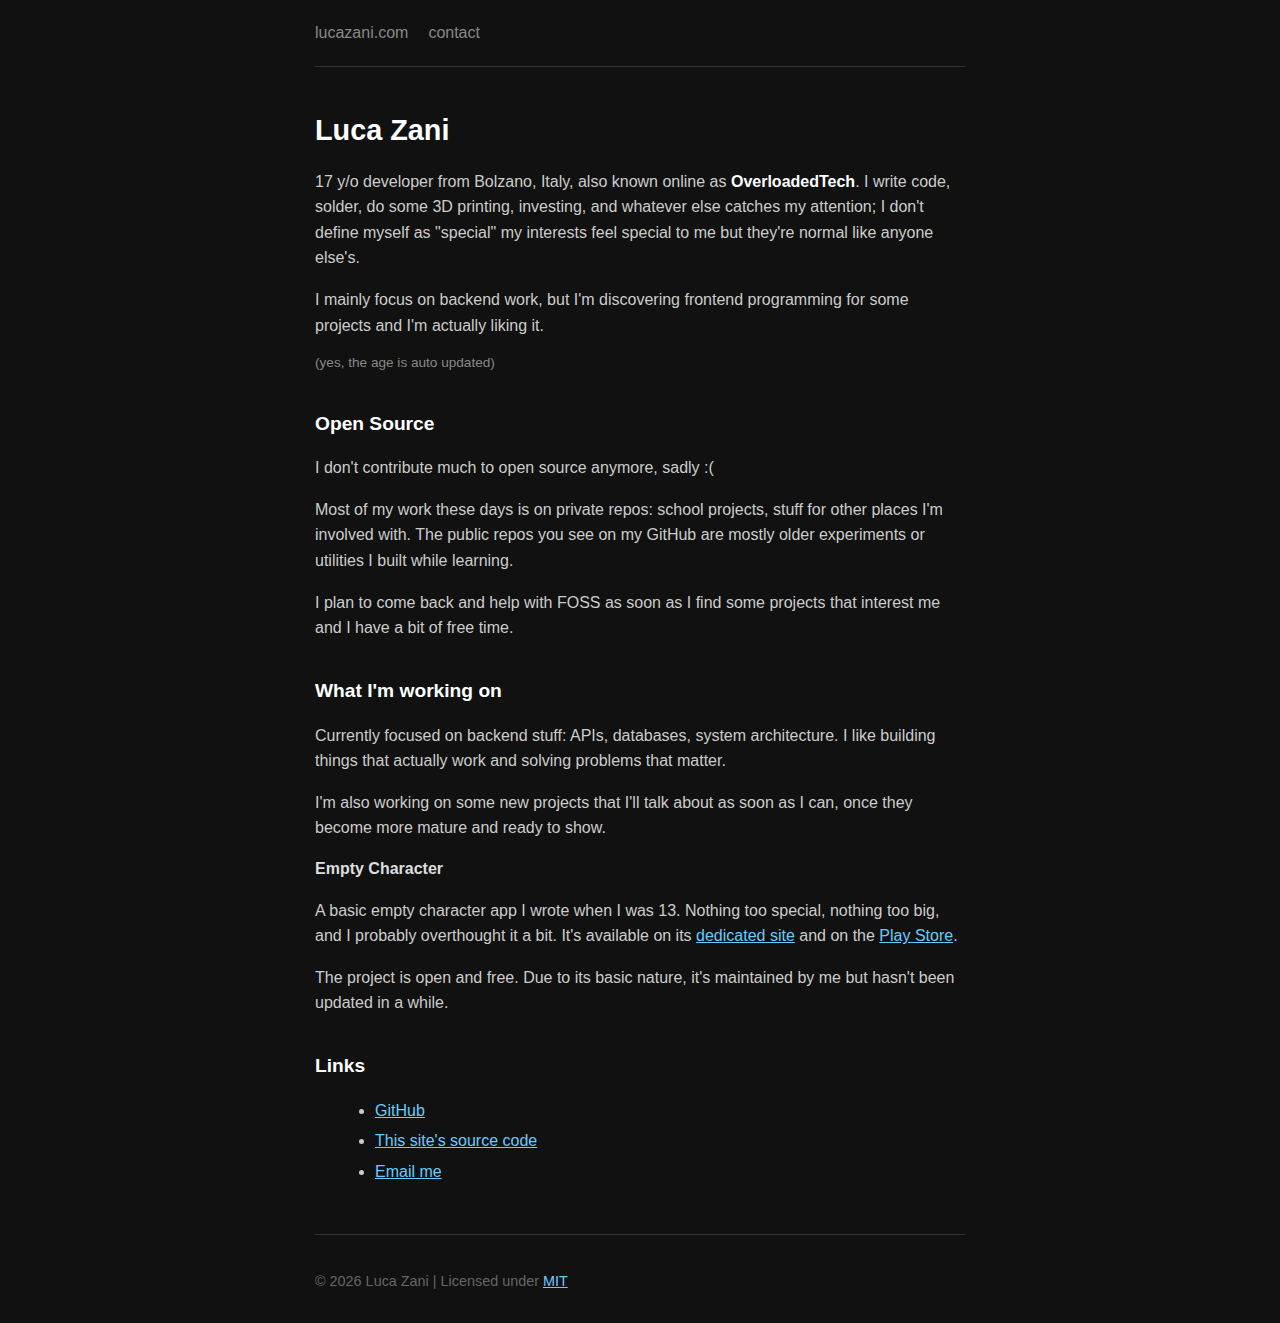
<file: index.html>
<!DOCTYPE html>
<html lang="en">
<head>
    <meta charset="UTF-8">
    <meta name="viewport" content="width=device-width, initial-scale=1.0">
    <meta name="description" content="Luca Zani - Backend Developer">
    <title>Luca Zani</title>
    <link rel="icon" href="favicon.ico" type="image/x-icon">
    <link rel="stylesheet" href="styles.css">
</head>
<body>
    <header>
        <nav>
            <a href="/">lucazani.com</a>
            <a href="contact.html">contact</a>
        </nav>
    </header>

    <main>
        <section>
            <h1>Luca Zani</h1>
            <p><span id="age"></span> y/o developer from Bolzano, Italy, also known online as <strong>OverloadedTech</strong>. I write code, solder, do some 3D printing, investing, and whatever else catches my attention; I don't define myself as &quot;special&quot; my interests feel special to me but they're normal like anyone else's.</p>
            <p>I mainly focus on backend work, but I'm discovering frontend programming for some projects and I'm actually liking it.</p>
            <p class="small">(yes, the age is auto updated)</p>
        </section>

        <section>
            <h2>Open Source</h2>
            <p>I don't contribute much to open source anymore, sadly :(</p>
            <p>Most of my work these days is on private repos: school projects, stuff for other places I'm involved with. The public repos you see on my GitHub are mostly older experiments or utilities I built while learning.</p>
            <p>I plan to come back and help with FOSS as soon as I find some projects that interest me and I have a bit of free time.</p>
        </section>

        <section>
            <h2>What I'm working on</h2>
            <p>Currently focused on backend stuff: APIs, databases, system architecture. I like building things that actually work and solving problems that matter.</p>
            <p>I'm also working on some new projects that I'll talk about as soon as I can, once they become more mature and ready to show.</p>
            
            <h3>Empty Character</h3>
            <p>A basic empty character app I wrote when I was 13. Nothing too special, nothing too big, and I probably overthought it a bit. It's available on its <a href="https://emptycharacterapp.web.app/" target="_blank">dedicated site</a> and on the <a href="https://play.google.com/store/apps/details?id=com.empty.character" target="_blank">Play Store</a>.</p>
            <p>The project is open and free. Due to its basic nature, it's maintained by me but hasn't been updated in a while.</p>
        </section>

        <section>
            <h2>Links</h2>
            <ul>
                <li><a href="https://github.com/OverloadedTech" target="_blank">GitHub</a></li>
                <li><a href="https://github.com/OverloadedTech/website" target="_blank">This site's source code</a></li>
                <li><a href="contact.html">Email me</a></li>
            </ul>
        </section>
    </main>

    <footer>
        <p>© <span id="year"></span> Luca Zani | Licensed under <a href="./LICENSE" target="_blank" rel="noopener noreferrer">MIT</a></p>
    </footer>

    <script>
        document.getElementById('year').textContent = new Date().getFullYear();
        
        function calculateAge() {
            const birthDate = new Date(2008, 7, 18);
            const today = new Date();
            let age = today.getFullYear() - birthDate.getFullYear();
            const monthDiff = today.getMonth() - birthDate.getMonth();
            if (monthDiff < 0 || (monthDiff === 0 && today.getDate() < birthDate.getDate())) {
                age--;
            }
            return age;
        }
        document.getElementById('age').textContent = calculateAge();
    </script>
</body>
</html>
</file>
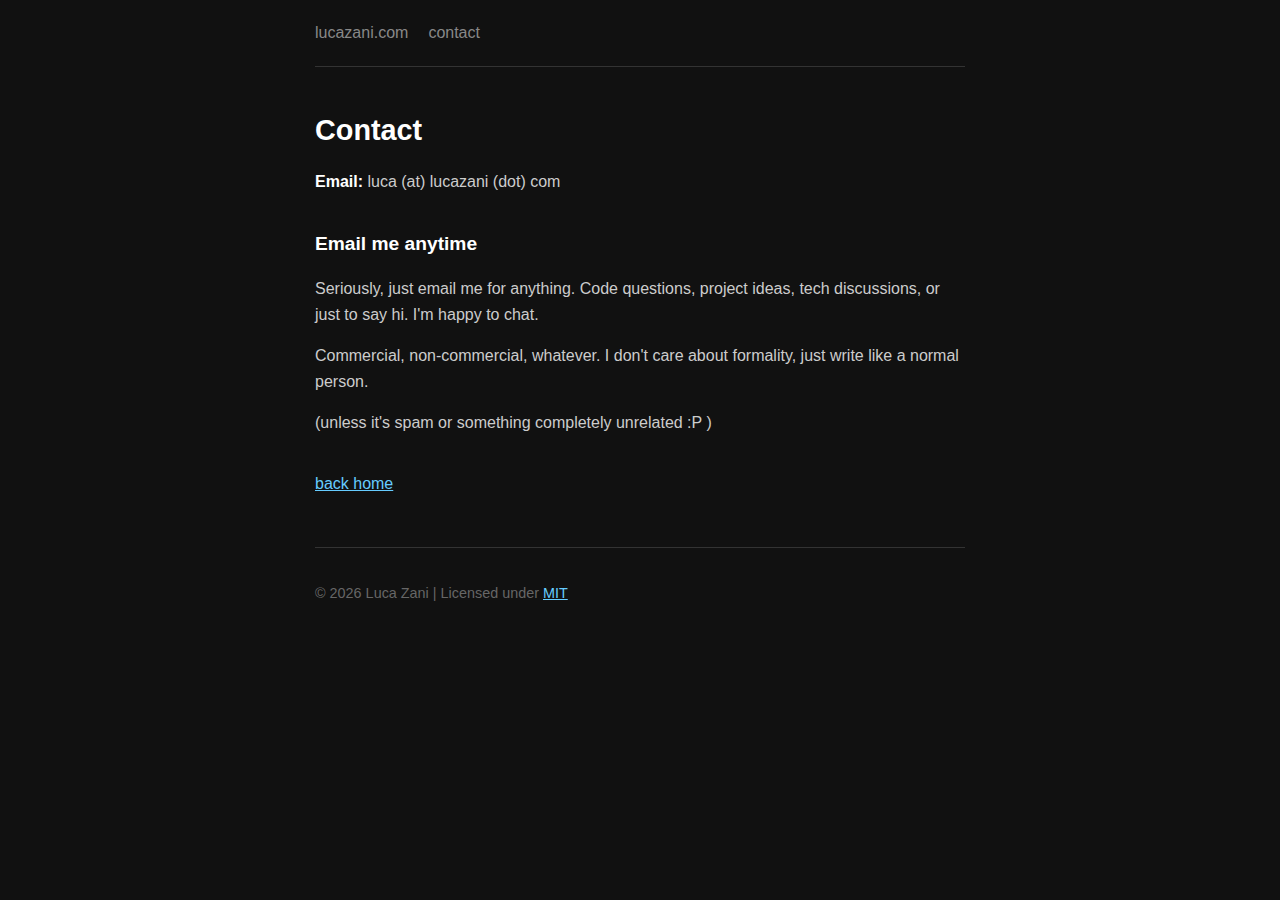
<file: contact.html>
<!DOCTYPE html>
<html lang="en">
<head>
    <meta charset="UTF-8">
    <meta name="viewport" content="width=device-width, initial-scale=1.0">
    <meta name="description" content="Contact Luca Zani">
    <title>Contact - Luca Zani</title>
    <link rel="icon" href="favicon.ico" type="image/x-icon">
    <link rel="stylesheet" href="styles.css">
</head>
<body>
    <header>
        <nav>
            <a href="/">lucazani.com</a>
            <a href="contact.html">contact</a>
        </nav>
    </header>

    <main>
        <section>
            <h1>Contact</h1>
            <p><strong>Email:</strong> luca (at) lucazani (dot) com</p>
        </section>

        <section>
            <h2>Email me anytime</h2>
            <p>Seriously, just email me for anything. Code questions, project ideas, tech discussions, or just to say hi. I'm happy to chat.</p>
            <p>Commercial, non-commercial, whatever. I don't care about formality, just write like a normal person.</p>
            <p>(unless it's spam or something completely unrelated :P )</p>
        </section>

        <section>
            <p><a href="/">back home</a></p>
        </section>
    </main>

    <footer>
        <p>© <span id="year"></span> Luca Zani | Licensed under <a href="./LICENSE" target="_blank" rel="noopener noreferrer">MIT</a></p>
    </footer>

    <script>
        document.getElementById('year').textContent = new Date().getFullYear();
    </script>
</body>
</html>
</file>
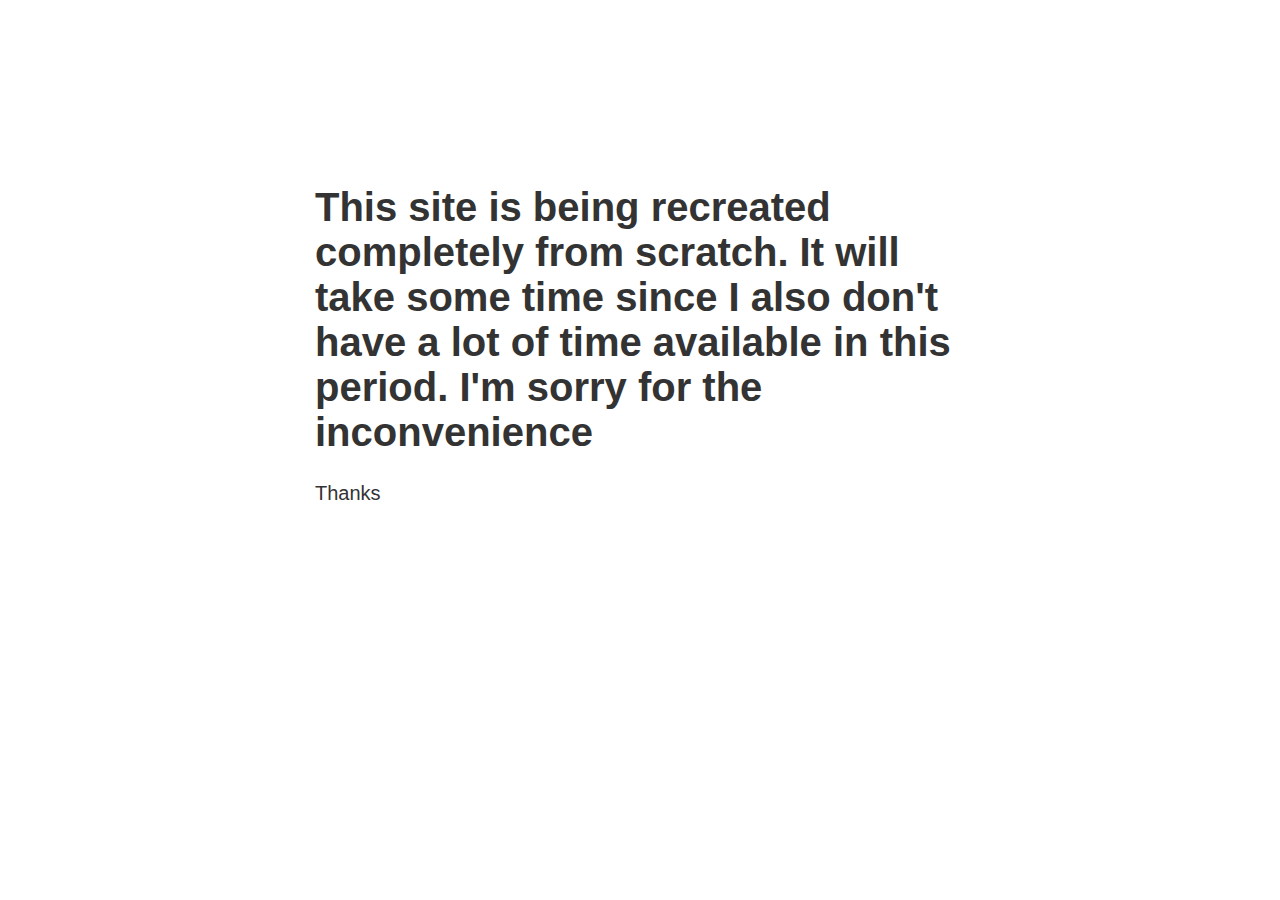
<file: maintenance.html>
<!DOCTYPE html>
<html>
<head>
<meta http-equiv="Content-type" content="text/html;charset=UTF-8">
<title>Upgrading</title>
<style type="text/css">
      body { text-align: center; padding: 150px; }
      h1 { font-size: 40px; }
      body { font: 20px Helvetica, sans-serif; color: #333; }
      #article { display: block; text-align: left; width: 650px; margin: 0 auto; }
      a { color: #dc8100; text-decoration: none; }
      a:hover { color: #333; text-decoration: none; }
    </style>
</head>
<body>
<div id="article">
<h1>This site is being recreated completely from scratch. It will take some time since I also don't have a lot of time available in this period. I'm sorry for the inconvenience</h1>
<div>
<p></p>
<p>Thanks</p>
</div>
</div>
</html>
</file>
<file: styles.css>
{
    margin: 0;
    padding: 0;
    box-sizing: border-box;
}

body {
    font-family: -apple-system, BlinkMacSystemFont, 'Segoe UI', Roboto, sans-serif;
    background-color: #111;
    color: #ccc;
    line-height: 1.6;
    max-width: 650px;
    margin: 0 auto;
    padding: 20px;
}

header {
    margin-bottom: 40px;
    padding-bottom: 20px;
    border-bottom: 1px solid #333;
}

nav {
    display: flex;
    gap: 20px;
}

nav a {
    color: #888;
    text-decoration: none;
}

nav a:hover {
    color: #fff;
}

main section {
    margin-bottom: 35px;
}

h1 {
    color: #fff;
    font-size: 1.8rem;
    margin-bottom: 15px;
}

h2 {
    color: #fff;
    font-size: 1.2rem;
    margin-bottom: 10px;
}

h3 {
    color: #ddd;
    font-size: 1rem;
    margin-bottom: 8px;
    margin-top: 15px;
}

p {
    margin-bottom: 10px;
}

p.small {
    font-size: 0.85rem;
    color: #888;
}

strong {
    color: #fff;
}

a {
    color: #6cf;
}

a:hover {
    color: #9df;
}

ul {
    margin-left: 20px;
    margin-bottom: 10px;
}

li {
    margin-bottom: 5px;
}

footer {
    margin-top: 50px;
    padding-top: 20px;
    border-top: 1px solid #333;
    color: #666;
    font-size: 0.9rem;
}

@media (max-width: 500px) {
    body {
        padding: 15px;
    }
    
    h1 {
        font-size: 1.5rem;
    }
    
    nav {
        flex-wrap: wrap;
        gap: 15px;
    }
}
</file>
